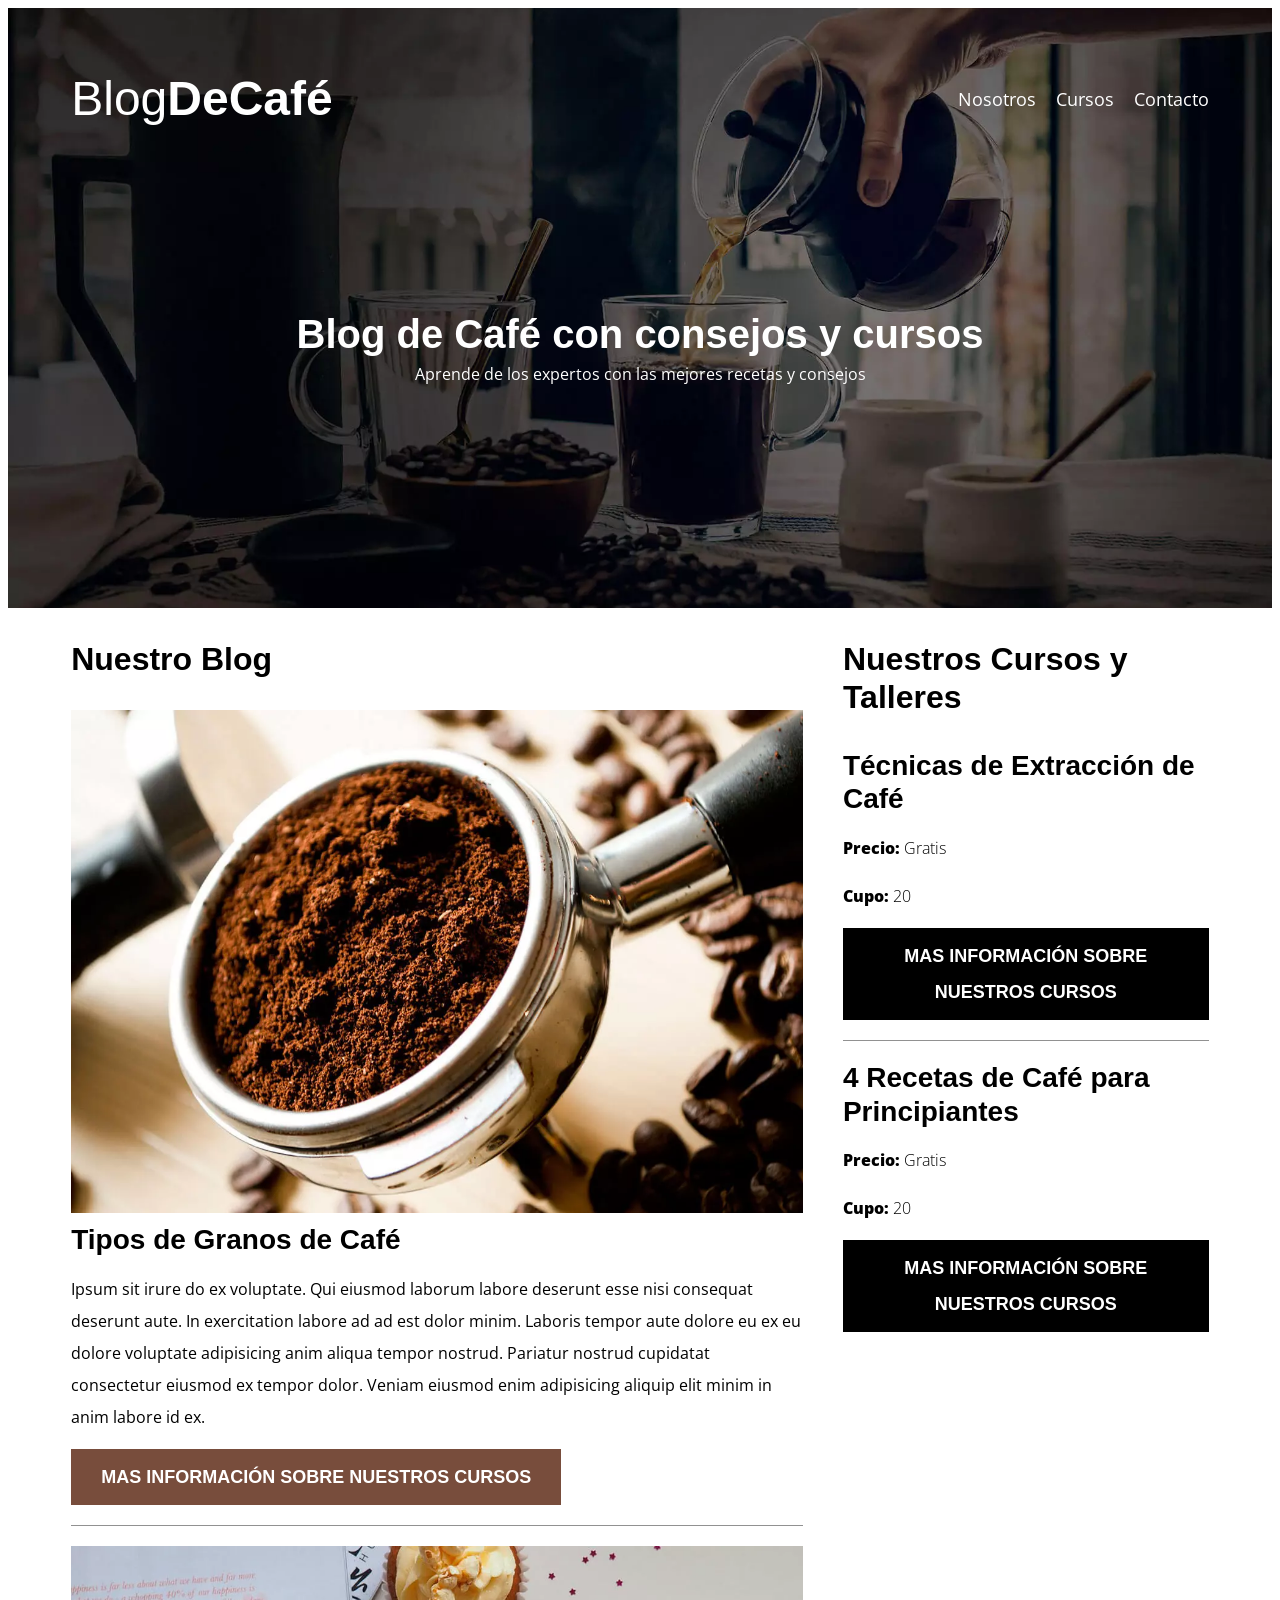
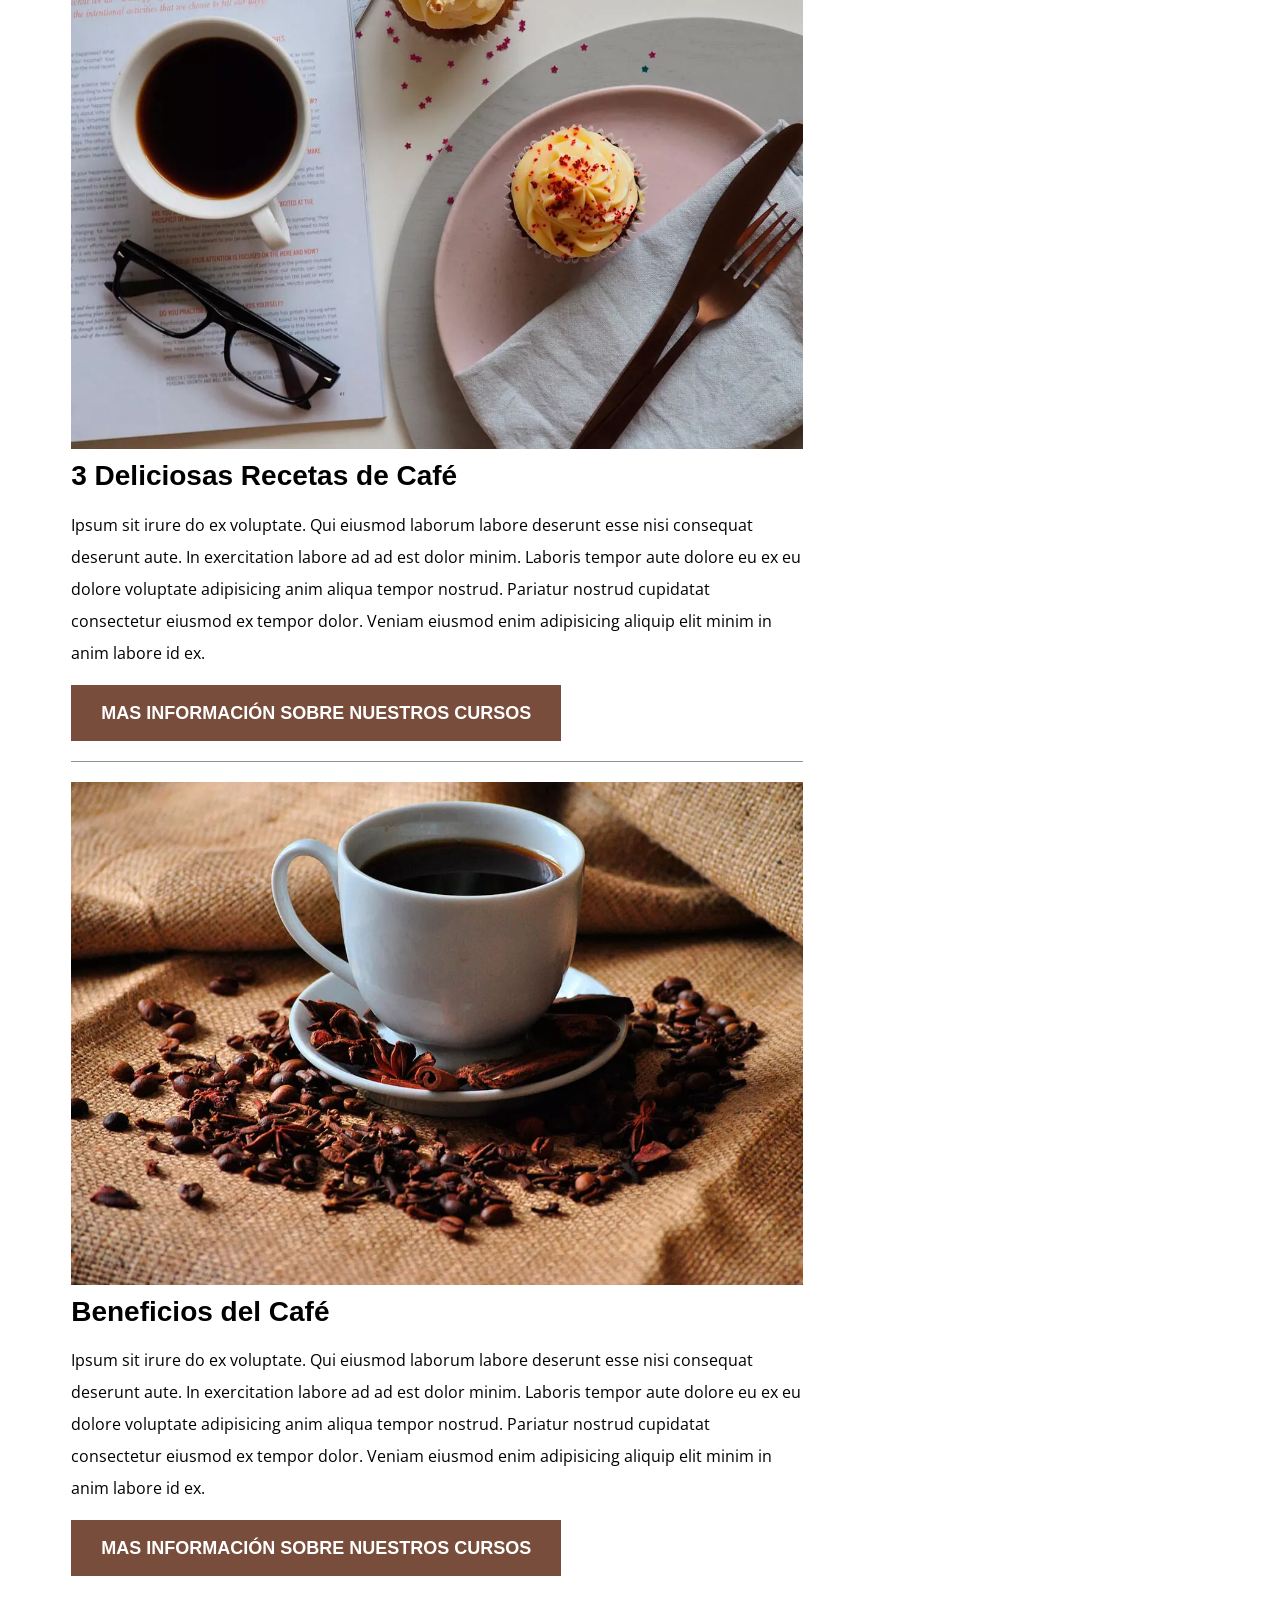
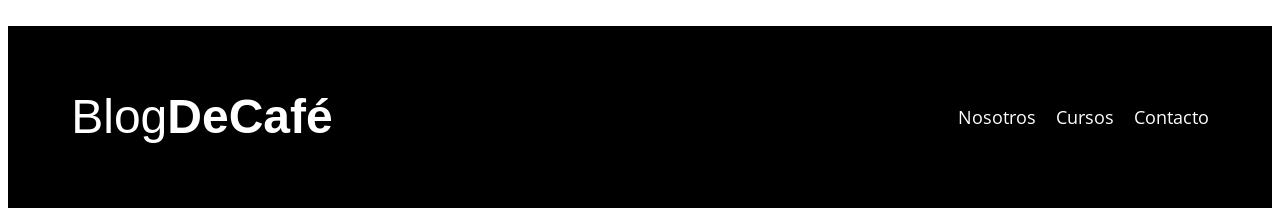
<file: index.html>
<!DOCTYPE html>
<html lang="en">
<head>
    <meta charset="UTF-8">
    <meta name="viewport" content="width=device-width, initial-scale=1.0">
    <meta name="description" content="Página Web de un Blog de Café">
    <link rel="preconnect" href="https://fonts.googleapis.com">
    <link rel="preconnect" href="https://fonts.gstatic.com" crossorigin>
    <link href="https://fonts.googleapis.com/css2?family=Open+Sans:ital,wght@0,300..800;1,300..800&family=Roboto:ital,wght@0,100..900;1,100..900&display=swap" rel="stylesheet">
    <link rel="stylesheet" href="css/style.css">
    <title>BlogDeCafe</title>
</head>
<body>
    <header class="header">
        <div class="contenedor">
            <div class="barra">
                <a class="logo" href="index.html">
                    <h1 class="logo__nombre">Blog<span 
                        class="logo__bold">DeCafé</span></h1>
                </a>
                <nav class="navegacion">
                    <a class="navegacion__enlace" href="nosotros.html">Nosotros</a>
                    <a class="navegacion__enlace" href="cursos.html">Cursos</a>
                    <a class="navegacion__enlace" href="contacto.html">Contacto</a>
                </nav>
            </div>
        </div>
        <div class="header__texto">
            <h2 class="no-margin">Blog de Café con consejos y cursos</h2>
            <p class="no-margin">Aprende de los expertos con las mejores recetas y consejos</p>
        </div>
    </header>
    <div class="contenedor contenido-principal">
        <main class="blog">
            <h3>Nuestro Blog</h3>
            <article class="entrada">
                <div class="entrada__imagen">
                    <picture>
                        <source srcset="img/blog1.webp" type="image/webp" loading="lazy">
                        <img src="img/blog1.jpg" alt="imagen blog" loading="lazy">
                    </picture>    
                </div>
                <div class="entrada__contenido">
                    <h4 class="no-margin">Tipos de Granos de Café</h4>
                    <p>Ipsum sit irure do ex voluptate. Qui eiusmod laborum labore deserunt esse nisi consequat deserunt aute. In exercitation labore ad ad est dolor minim. Laboris tempor aute dolore eu ex eu dolore voluptate adipisicing anim aliqua tempor nostrud. Pariatur nostrud cupidatat consectetur eiusmod ex tempor dolor. Veniam eiusmod enim adipisicing aliquip elit minim in anim labore id ex.
                    </p>
                    <a href="entrada.html" class="boton boton--primario">Mas información sobre nuestros cursos</a>
                </div>
            </article>
            <article class="entrada">
                <div class="entrada__imagen">
                    <picture>
                        <source srcset="img/blog2.webp" type="image/webp" loading="lazy">
                        <img src="img/blog2.jpg" alt="imagen blog" loading="lazy">
                    </picture>   
                </div>
                <div class="entrada__contenido">
                    <h4 class="no-margin">3 Deliciosas Recetas de Café</h4>
                    <p>Ipsum sit irure do ex voluptate. Qui eiusmod laborum labore deserunt esse nisi consequat deserunt aute. In exercitation labore ad ad est dolor minim. Laboris tempor aute dolore eu ex eu dolore voluptate adipisicing anim aliqua tempor nostrud. Pariatur nostrud cupidatat consectetur eiusmod ex tempor dolor. Veniam eiusmod enim adipisicing aliquip elit minim in anim labore id ex.
                    </p>
                    <a href="entrada.html" class="boton boton--primario">Mas información sobre nuestros cursos</a>
                </div>
            </article>
            <article class="entrada">
                <div class="entrada__imagen">
                    <picture>
                        <source srcset="img/blog3.webp" type="image/webp" loading="lazy">
                        <img src="img/blog3.jpg" alt="imagen blog" loading="lazy">
                    </picture>   
                </div>
                <div class="entrada__contenido">
                    <h4 class="no-margin">Beneficios del Café</h4>
                    <p>Ipsum sit irure do ex voluptate. Qui eiusmod laborum labore deserunt esse nisi consequat deserunt aute. In exercitation labore ad ad est dolor minim. Laboris tempor aute dolore eu ex eu dolore voluptate adipisicing anim aliqua tempor nostrud. Pariatur nostrud cupidatat consectetur eiusmod ex tempor dolor. Veniam eiusmod enim adipisicing aliquip elit minim in anim labore id ex.
                    </p>
                    <a href="entrada.html" class="boton boton--primario">Mas información sobre nuestros cursos</a>
                </div>
            </article>
        </main>
        <aside class="sidebar">
            <h3>Nuestros Cursos y Talleres</h3>
            <u class="cursos">
                <li class="widget-curso">
                    <h4 class="no-margin">Técnicas de Extracción de Café</h4>
                    <p class="widget-curso__label">Precio:
                        <span class="widget-curso__info">Gratis</span>
                    </p>
                    <p class="widget-curso__label">Cupo:
                        <span class="widget-curso__info">20</span>
                    </p>
                    <a href="entrada.html" class="boton boton--secundario">Mas información sobre nuestros cursos</a>
                </li>
                <li class="widget-curso">
                    <h4 class="no-margin">4 Recetas de Café para Principiantes</h4>
                    <p class="widget-curso__label">Precio:
                        <span class="widget-curso__info">Gratis</span>
                    </p>
                    <p class="widget-curso__label">Cupo:
                        <span class="widget-curso__info">20</span>
                    </p>
                    <a href="entrada.html" class="boton boton--secundario">Mas información sobre nuestros cursos</a>
                </li>
            </u>
        </aside>
    </div>
    <footer class="footer">
        <div class="contenedor">
            <div class="barra">
                <a class="logo" href="index.html">
                    <h1 class="logo__nombre">Blog<span 
                        class="logo__bold">DeCafé</span></h1>
                </a>
                <nav class="navegacion">
                    <a class="navegacion__enlace" href="nosotros.html">Nosotros</a>
                    <a class="navegacion__enlace" href="cursos.html">Cursos</a>
                    <a class="navegacion__enlace" href="contacto.html">Contacto</a>
                </nav>
            </div>
        </div>
    </footer>

    <script src="js/modernizr.js"></script>

</body>
</html>
</file>
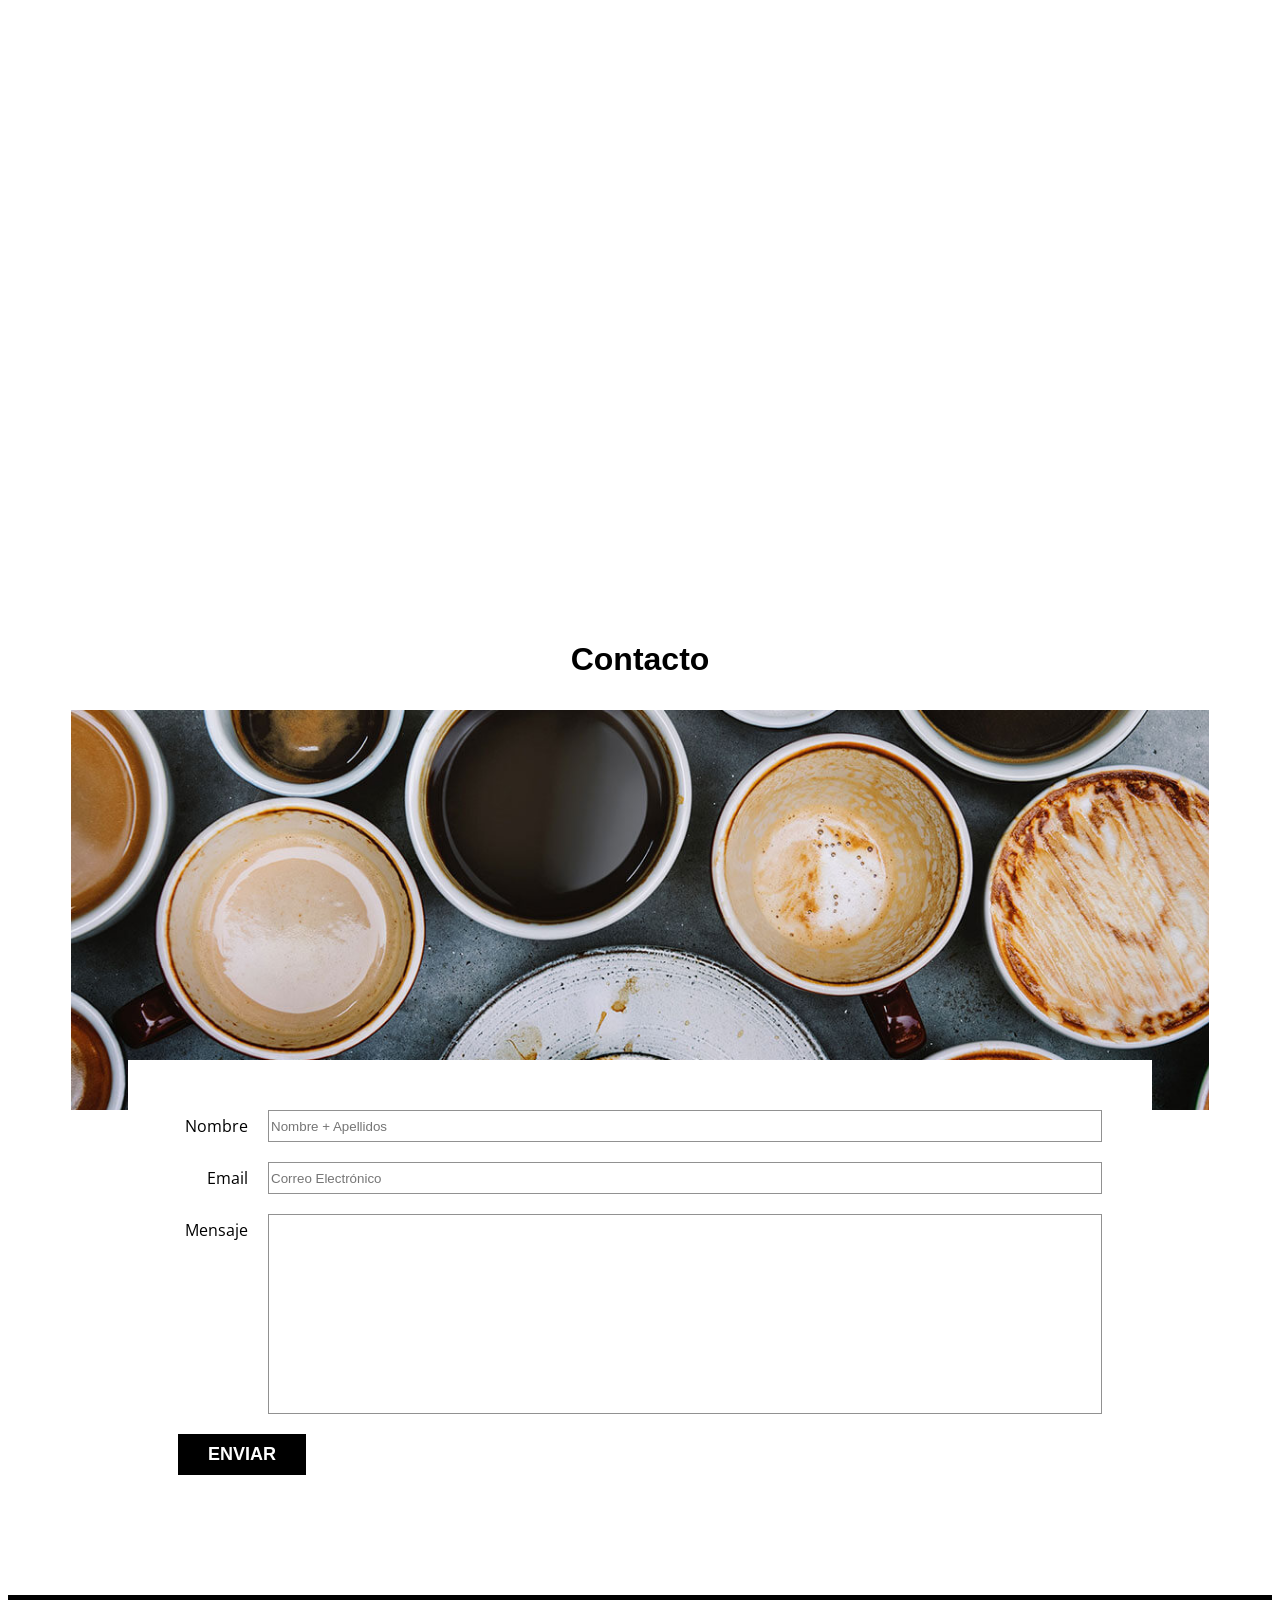
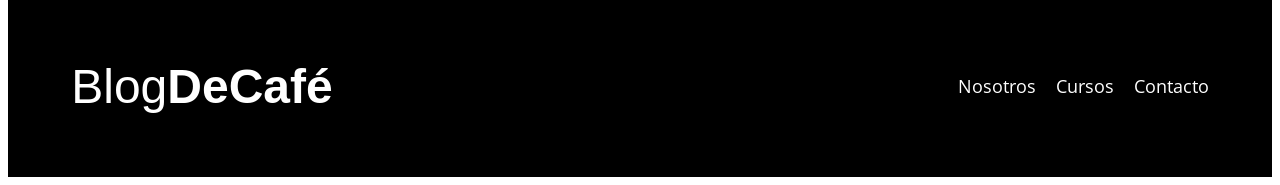
<file: contacto.html>
<!DOCTYPE html>
<html lang="en">
<head>
    <meta charset="UTF-8">
    <meta name="viewport" content="width=device-width, initial-scale=1.0">
    <link rel="preconnect" href="https://fonts.googleapis.com">
    <link rel="preconnect" href="https://fonts.gstatic.com" crossorigin>
    <link href="https://fonts.googleapis.com/css2?family=Open+Sans:ital,wght@0,300..800;1,300..800&family=Roboto:ital,wght@0,100..900;1,100..900&display=swap" rel="stylesheet">
    <link rel="stylesheet" href="css/style.css">
    <title>BlogDeCafe</title>
</head>
<body>
    <header class="header">
        <div class="contenedor">
            <div class="barra">
                <a class="logo" href="index.html">
                    <h1 class="logo__nombre">Blog<span 
                        class="logo__bold">DeCafé</span></h1>
                </a>
                <nav class="navegacion">
                    <a class="navegacion__enlace" href="nosotros.html">Nosotros</a>
                    <a class="navegacion__enlace" href="cursos.html">Cursos</a>
                    <a class="navegacion__enlace" href="contacto.html">Contacto</a>
                </nav>
            </div>
        </div>
        <div class="header__texto">
            <h2 class="no-margin">Blog de Café con consejos y cursos</h2>
            <p class="no-margin">Aprende de los expertos con las mejores recetas y consejos</p>
        </div>
    </header>
    <main class="contenedor">
        <h3 class="centrar-texto">Contacto</h3> 
        <div class="contacto-bg"></div>
        <form class="formulario">
            <div class="campo">
                <label class="campo__label" for="nombre">Nombre</label>
                <input
                    class="campo__field"
                    type="text"
                    placeholder="Nombre + Apellidos"
                    id="nombre"
                >
            </div>
           <div class="campo">
                <label class="campo__label" for="email">Email</label>
                <input
                    class="campo__field"
                    type="email"
                    placeholder="Correo Electrónico"
                    id="email"
                >
            </div>
           <div class="campo">
                <label class="campo__label" for="mensaje">Mensaje</label>
                <input
                    class="campo__field campo__field--textarea"
                    id="mensaje"
                >
            </div>
           <div class="campo">
                <input
                    class="boton boton--secundario"
                    type="submit"
                    value="Enviar"
                >
            </div>                      
        </form>
    </main>    
    <footer class="footer">
        <div class="contenedor">
            <div class="barra">
                <a class="logo" href="index.html">
                    <h1 class="logo__nombre">Blog<span 
                        class="logo__bold">DeCafé</span></h1>
                </a>
                <nav class="navegacion">
                    <a class="navegacion__enlace" href="nosotros.html">Nosotros</a>
                    <a class="navegacion__enlace" href="cursos.html">Cursos</a>
                    <a class="navegacion__enlace" href="contacto.html">Contacto</a>
                </nav>
            </div>
        </div>
    </footer>
</body>
</html>
</file>
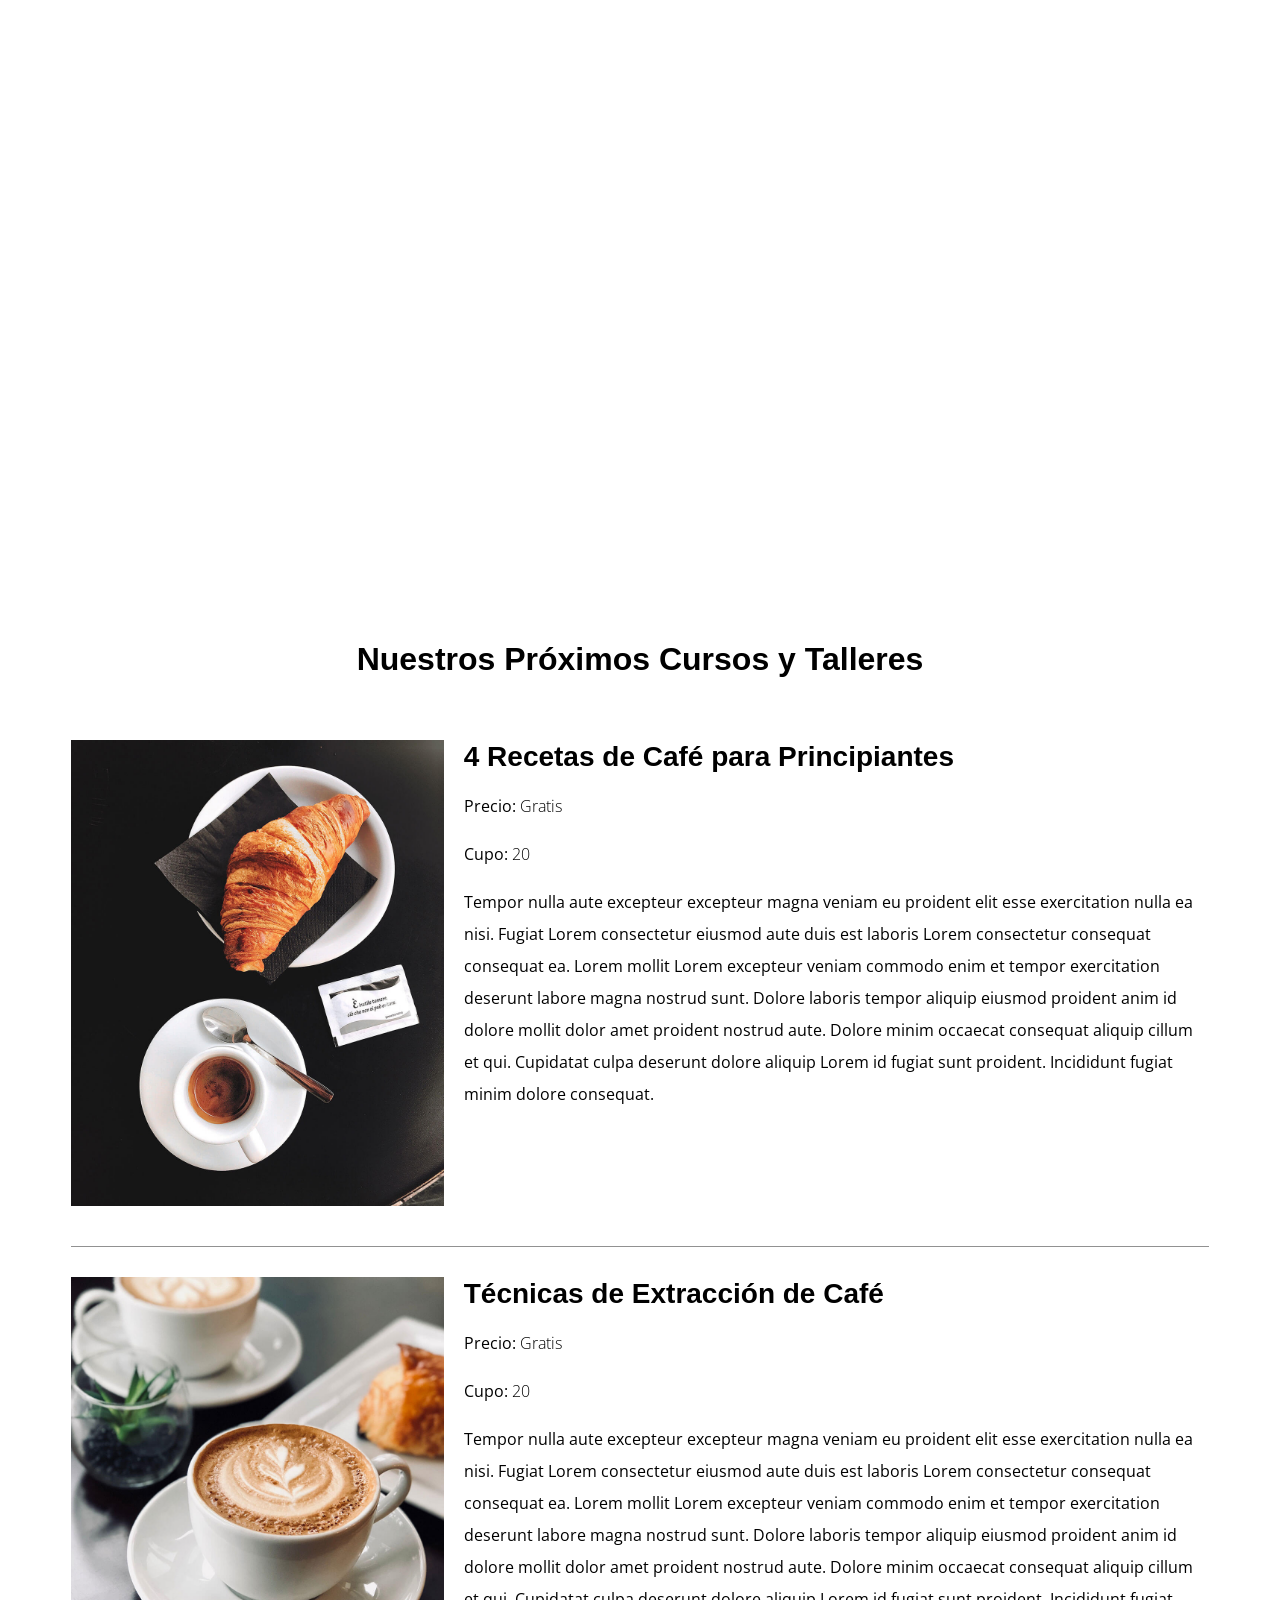
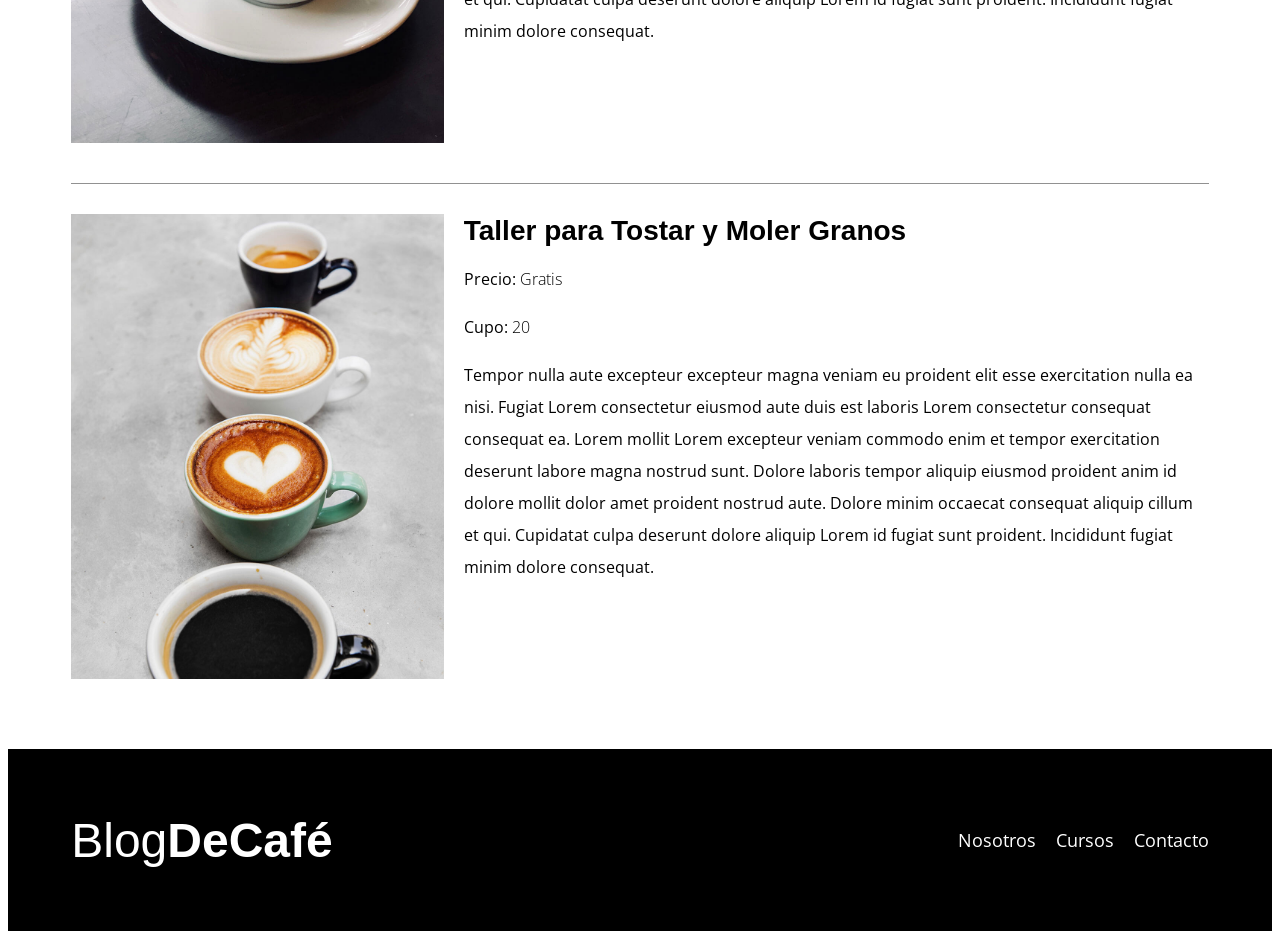
<file: cursos.html>
<!DOCTYPE html>
<html lang="en">
<head>
    <meta charset="UTF-8">
    <meta name="viewport" content="width=device-width, initial-scale=1.0">
    <link rel="preconnect" href="https://fonts.googleapis.com">
    <link rel="preconnect" href="https://fonts.gstatic.com" crossorigin>
    <link href="https://fonts.googleapis.com/css2?family=Open+Sans:ital,wght@0,300..800;1,300..800&family=Roboto:ital,wght@0,100..900;1,100..900&display=swap" rel="stylesheet">
    <link rel="stylesheet" href="css/style.css">
    <title>BlogDeCafe</title>
</head>
<body>
    <header class="header">
        <div class="contenedor">
            <div class="barra">
                <a class="logo" href="index.html">
                    <h1 class="logo__nombre">Blog<span 
                        class="logo__bold">DeCafé</span></h1>
                </a>
                <nav class="navegacion">
                    <a class="navegacion__enlace" href="nosotros.html">Nosotros</a>
                    <a class="navegacion__enlace" href="cursos.html">Cursos</a>
                    <a class="navegacion__enlace" href="contacto.html">Contacto</a>
                </nav>
            </div>
        </div>
        <div class="header__texto">
            <h2 class="no-margin">Blog de Café con consejos y cursos</h2>
            <p class="no-margin">Aprende de los expertos con las mejores recetas y consejos</p>
        </div>
    </header>
    <main class="contenedor">
        <h3 class="centrar-texto">Nuestros Próximos Cursos y Talleres</h3> 
        <div class="curso">
            <div class="curso__imagen">
                <img src="img/curso1.jpg" alt="imagen del curso">
            </div>

            <div class="curso__contenido">
                <h4 class="no-margin">4 Recetas de Café para Principiantes</h4>
                <p class="curso__label">Precio:
                    <span class="widget-curso__info">Gratis</span>
                </p>
                <p class="curso__label">Cupo:
                    <span class="widget-curso__info">20</span>
                </p>
                <p class="curso__descripcion">
                    Tempor nulla aute excepteur excepteur magna veniam eu proident elit esse exercitation nulla ea nisi. Fugiat Lorem consectetur eiusmod aute duis est laboris Lorem consectetur consequat consequat ea. Lorem mollit Lorem excepteur veniam commodo enim et tempor exercitation deserunt labore magna nostrud sunt. Dolore laboris tempor aliquip eiusmod proident anim id dolore mollit dolor amet proident nostrud aute. Dolore minim occaecat consequat aliquip cillum et qui. Cupidatat culpa deserunt dolore aliquip Lorem id fugiat sunt proident. Incididunt fugiat minim dolore consequat.
                </p>
            </div>
            <!-- <div>
                <img src="img/curso1.jpg" alt="imagen del curso">
            </div>
            <h4 class="no-margin">4 Recetas de Café para Principiantes</h4>
            <p class="curso__label">Precio:
                <span class="widget-curso__info">Gratis</span>
            </p>
            <p class="curso__label">Cupo:
                <span class="widget-curso__info">20</span>
            </p>
            <p class="curso__descripcion">
                Tempor nulla aute excepteur excepteur magna veniam eu proident elit esse exercitation nulla ea nisi. Fugiat Lorem consectetur eiusmod aute duis est laboris Lorem consectetur consequat consequat ea. Lorem mollit Lorem excepteur veniam commodo enim et tempor exercitation deserunt labore magna nostrud sunt. Dolore laboris tempor aliquip eiusmod proident anim id dolore mollit dolor amet proident nostrud aute. Dolore minim occaecat consequat aliquip cillum et qui. Cupidatat culpa deserunt dolore aliquip Lorem id fugiat sunt proident. Incididunt fugiat minim dolore consequat.
            </p> -->
        </div>
        <div class="curso">
            <div class="curso__imagen">
                <img src="img/curso2.jpg" alt="imagen del curso">
            </div>
            <div class="curso__contenido">
                <h4 class="no-margin">Técnicas de Extracción de Café</h4>
                <p class="curso__label">Precio:
                    <span class="widget-curso__info">Gratis</span>
                </p>
                <p class="curso__label">Cupo:
                    <span class="widget-curso__info">20</span>
                </p>
                <p class="curso__descripcion">
                    Tempor nulla aute excepteur excepteur magna veniam eu proident elit esse exercitation nulla ea nisi. Fugiat Lorem consectetur eiusmod aute duis est laboris Lorem consectetur consequat consequat ea. Lorem mollit Lorem excepteur veniam commodo enim et tempor exercitation deserunt labore magna nostrud sunt. Dolore laboris tempor aliquip eiusmod proident anim id dolore mollit dolor amet proident nostrud aute. Dolore minim occaecat consequat aliquip cillum et qui. Cupidatat culpa deserunt dolore aliquip Lorem id fugiat sunt proident. Incididunt fugiat minim dolore consequat.
                </p>
            </div>
        </div>
        <div class="curso">
            <div class="curso__imagen">
                <img src="img/curso3.jpg" alt="imagen del curso">
            </div>
            <div class="curso__contenido">
                <h4 class="no-margin">Taller para Tostar y Moler Granos</h4>
                <p class="curso__label">Precio:
                    <span class="widget-curso__info">Gratis</span>
                </p>
                <p class="curso__label">Cupo:
                    <span class="widget-curso__info">20</span>
                </p>
                <p class="curso__descripcion">
                    Tempor nulla aute excepteur excepteur magna veniam eu proident elit esse exercitation nulla ea nisi. Fugiat Lorem consectetur eiusmod aute duis est laboris Lorem consectetur consequat consequat ea. Lorem mollit Lorem excepteur veniam commodo enim et tempor exercitation deserunt labore magna nostrud sunt. Dolore laboris tempor aliquip eiusmod proident anim id dolore mollit dolor amet proident nostrud aute. Dolore minim occaecat consequat aliquip cillum et qui. Cupidatat culpa deserunt dolore aliquip Lorem id fugiat sunt proident. Incididunt fugiat minim dolore consequat.
                </p>
            </div> 
        </div>
    </main>    
    <footer class="footer">
        <div class="contenedor">
            <div class="barra">
                <a class="logo" href="index.html">
                    <h1 class="logo__nombre">Blog<span 
                        class="logo__bold">DeCafé</span></h1>
                </a>
                <nav class="navegacion">
                    <a class="navegacion__enlace" href="nosotros.html">Nosotros</a>
                    <a class="navegacion__enlace" href="cursos.html">Cursos</a>
                    <a class="navegacion__enlace" href="contacto.html">Contacto</a>
                </nav>
            </div>
        </div>
    </footer>
</body>
</html>
</file>
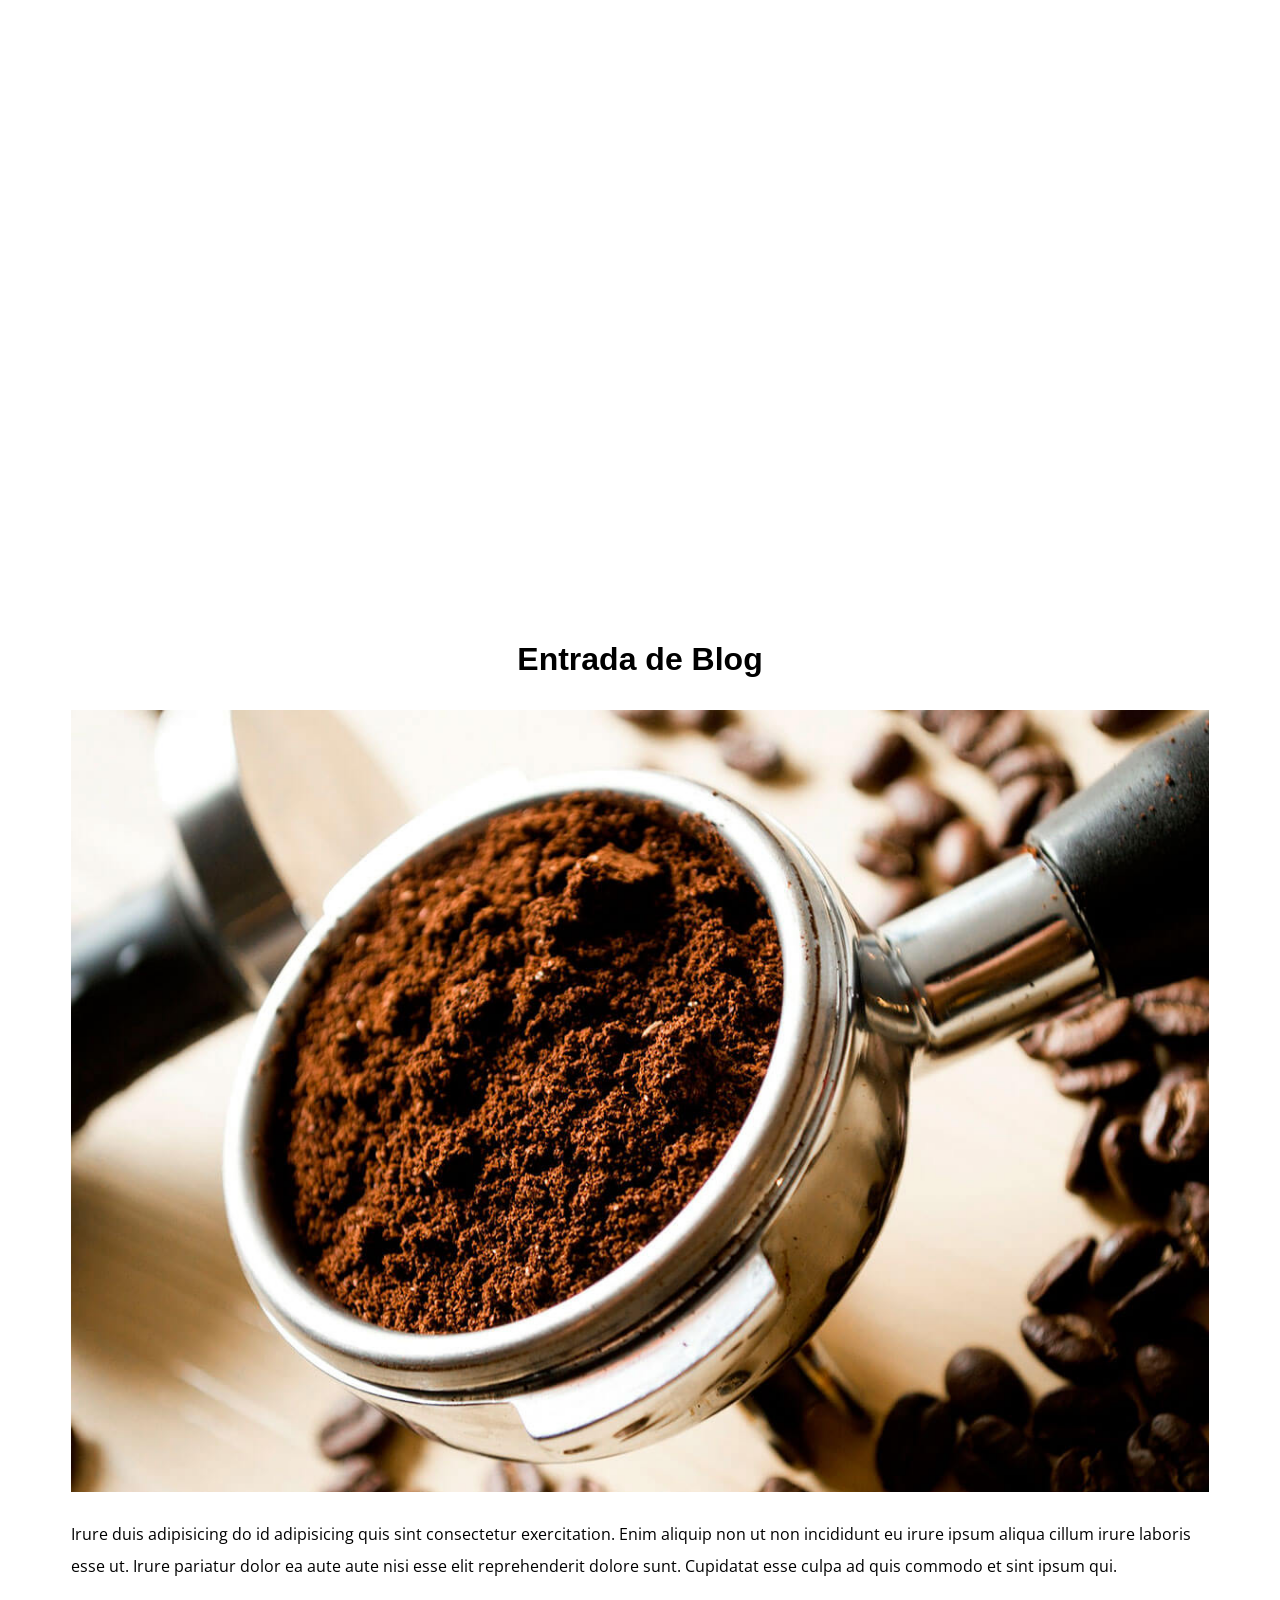
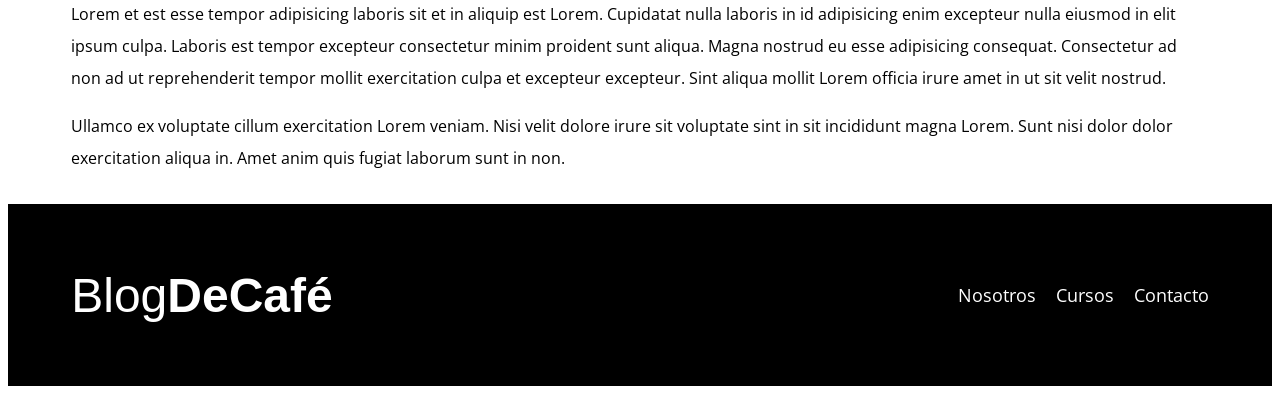
<file: entrada.html>
<!DOCTYPE html>
<html lang="en">
<head>
    <meta charset="UTF-8">
    <meta name="viewport" content="width=device-width, initial-scale=1.0">
    <link rel="preconnect" href="https://fonts.googleapis.com">
    <link rel="preconnect" href="https://fonts.gstatic.com" crossorigin>
    <link href="https://fonts.googleapis.com/css2?family=Open+Sans:ital,wght@0,300..800;1,300..800&family=Roboto:ital,wght@0,100..900;1,100..900&display=swap" rel="stylesheet">
    <link rel="stylesheet" href="css/style.css">
    <title>BlogDeCafe</title>
</head>
<body>
    <header class="header">
        <div class="contenedor">
            <div class="barra">
                <a class="logo" href="index.html">
                    <h1 class="logo__nombre">Blog<span 
                        class="logo__bold">DeCafé</span></h1>
                </a>
                <nav class="navegacion">
                    <a class="navegacion__enlace" href="nosotros.html">Nosotros</a>
                    <a class="navegacion__enlace" href="cursos.html">Cursos</a>
                    <a class="navegacion__enlace" href="contacto.html">Contacto</a>
                </nav>
            </div>
        </div>
        <div class="header__texto">
            <h2 class="no-margin">Blog de Café con consejos y cursos</h2>
            <p class="no-margin">Aprende de los expertos con las mejores recetas y consejos</p>
        </div>
    </header>
    <main class="contenedor">
        <h3 class="centrar-texto">Entrada de Blog</h3> 
        <div class="entrada-blog">
            <div class="entrada-blog__imagen">
                <img src="img/blog1.jpg" alt="imagen blog">
            </div>
            <div class="entrada-blog__texto">
                <p>
                    Irure duis adipisicing do id adipisicing quis sint consectetur exercitation. Enim aliquip non ut non incididunt eu irure ipsum aliqua cillum irure laboris esse ut. Irure pariatur dolor ea aute aute nisi esse elit reprehenderit dolore sunt. Cupidatat esse culpa ad quis commodo et sint ipsum qui.
                </p>
                <p>
                    Lorem et est esse tempor adipisicing laboris sit et in aliquip est Lorem. Cupidatat nulla laboris in id adipisicing enim excepteur nulla eiusmod in elit ipsum culpa. Laboris est tempor excepteur consectetur minim proident sunt aliqua. Magna nostrud eu esse adipisicing consequat. Consectetur ad non ad ut reprehenderit tempor mollit exercitation culpa et excepteur excepteur. Sint aliqua mollit Lorem officia irure amet in ut sit velit nostrud.
                </p>
                <p>
                    Ullamco ex voluptate cillum exercitation Lorem veniam. Nisi velit dolore irure sit voluptate sint in sit incididunt magna Lorem. Sunt nisi dolor dolor exercitation aliqua in. Amet anim quis fugiat laborum sunt in non.
                </p>
            </div>
        </div>
    </main>    
    <footer class="footer">
        <div class="contenedor">
            <div class="barra">
                <a class="logo" href="index.html">
                    <h1 class="logo__nombre">Blog<span 
                        class="logo__bold">DeCafé</span></h1>
                </a>
                <nav class="navegacion">
                    <a class="navegacion__enlace" href="nosotros.html">Nosotros</a>
                    <a class="navegacion__enlace" href="cursos.html">Cursos</a>
                    <a class="navegacion__enlace" href="contacto.html">Contacto</a>
                </nav>
            </div>
        </div>
    </footer>
</body>
</html>
</file>
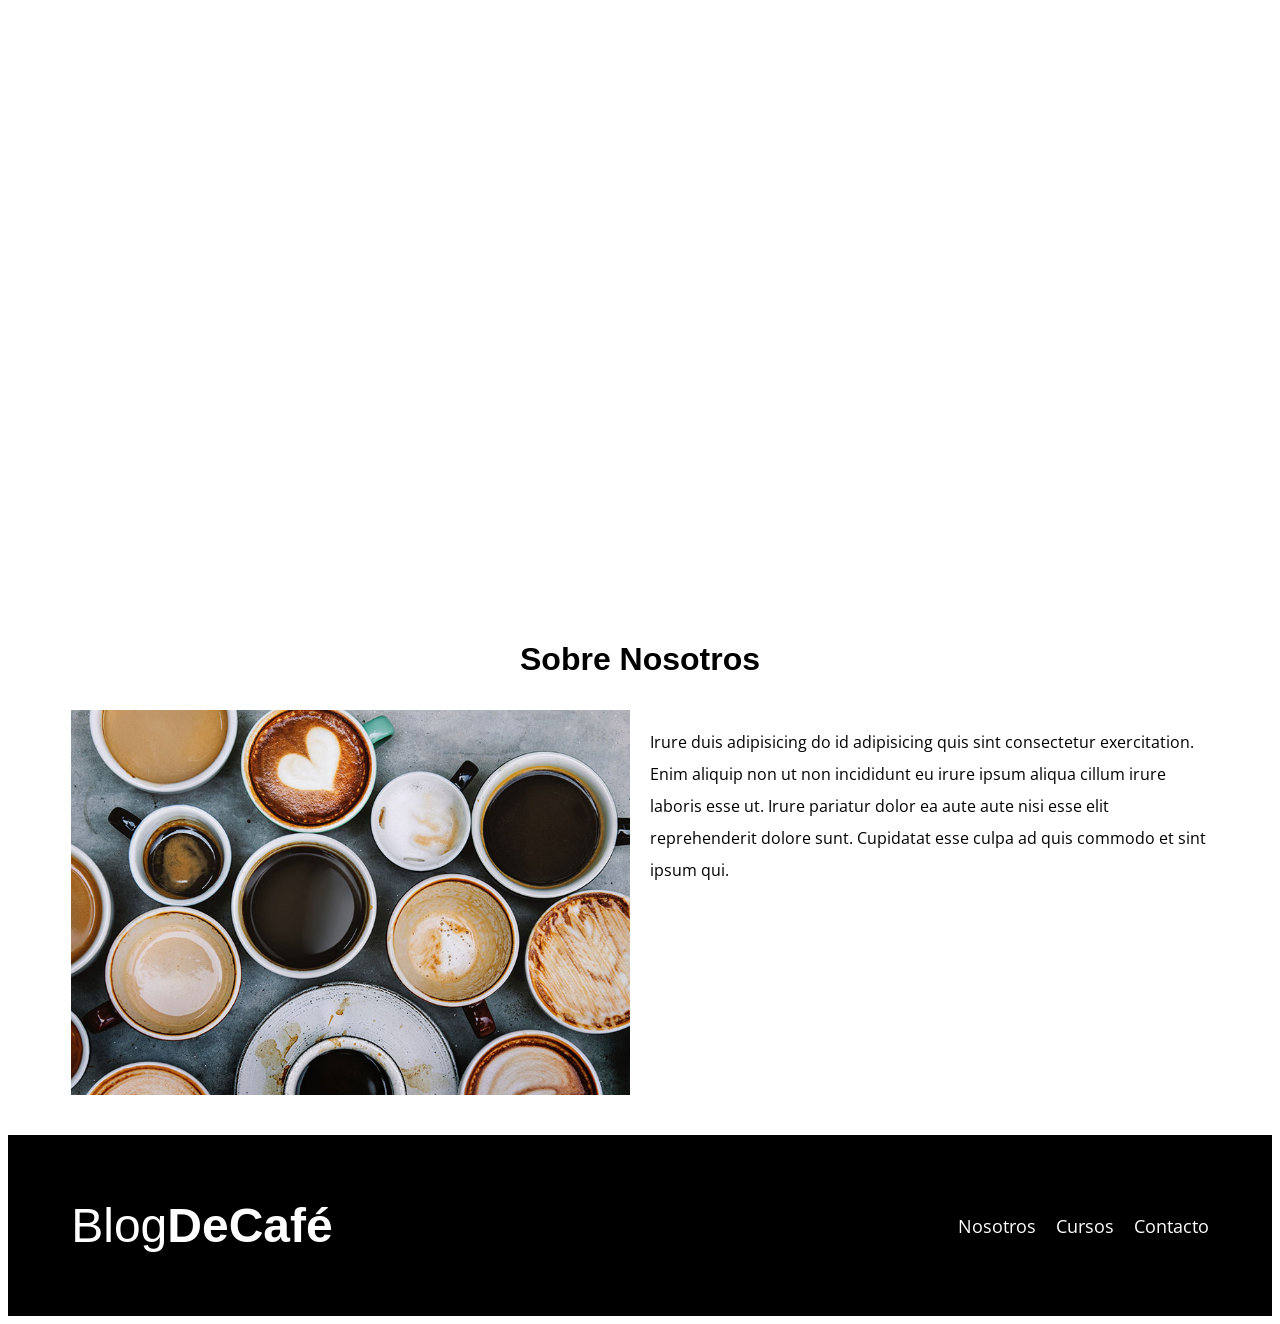
<file: nosotros.html>
<!DOCTYPE html>
<html lang="en">
<head>
    <meta charset="UTF-8">
    <meta name="viewport" content="width=device-width, initial-scale=1.0">
    <link rel="preconnect" href="https://fonts.googleapis.com">
    <link rel="preconnect" href="https://fonts.gstatic.com" crossorigin>
    <link href="https://fonts.googleapis.com/css2?family=Open+Sans:ital,wght@0,300..800;1,300..800&family=Roboto:ital,wght@0,100..900;1,100..900&display=swap" rel="stylesheet">
    <link rel="stylesheet" href="css/style.css">
    <title>BlogDeCafe</title>
</head>
<body>
    <header class="header">
        <div class="contenedor">
            <div class="barra">
                <a class="logo" href="index.html">
                    <h1 class="logo__nombre">Blog<span 
                        class="logo__bold">DeCafé</span></h1>
                </a>
                <nav class="navegacion">
                    <a class="navegacion__enlace" href="nosotros.html">Nosotros</a>
                    <a class="navegacion__enlace" href="cursos.html">Cursos</a>
                    <a class="navegacion__enlace" href="contacto.html">Contacto</a>
                </nav>
            </div>
        </div>
        <div class="header__texto">
            <h2 class="no-margin">Blog de Café con consejos y cursos</h2>
            <p class="no-margin">Aprende de los expertos con las mejores recetas y consejos</p>
        </div>
    </header>
    <main class="contenedor">
        <h3 class="centrar-texto">Sobre Nosotros</h3> 
        <div class="sobre-nosotros">
            <div class="sobre-nosotros__imagen">
                <img src="img/nosotros.jpg" alt="imagen nosotros">
            </div>
            <div class="sobre-nosotros__texto">
                <p>Irure duis adipisicing do id adipisicing quis sint consectetur exercitation. Enim aliquip non ut non incididunt eu irure ipsum aliqua cillum irure laboris esse ut. Irure pariatur dolor ea aute aute nisi esse elit reprehenderit dolore sunt. Cupidatat esse culpa ad quis commodo et sint ipsum qui.
                </p>
            </div>
        </div>
    </main>    
    <footer class="footer">
        <div class="contenedor">
            <div class="barra">
                <a class="logo" href="index.html">
                    <h1 class="logo__nombre">Blog<span 
                        class="logo__bold">DeCafé</span></h1>
                </a>
                <nav class="navegacion">
                    <a class="navegacion__enlace" href="nosotros.html">Nosotros</a>
                    <a class="navegacion__enlace" href="cursos.html">Cursos</a>
                    <a class="navegacion__enlace" href="contacto.html">Contacto</a>
                </nav>
            </div>
        </div>
    </footer>
</body>
</html>
</file>
<file: css/style.css>
:root{
    --fuenteHeading: 'PT Sans', sans-serif;
    --fuenteParrafos: 'Open Sans', sans-serif;

    --blanco: #ffffff;
    --negro: #000000;
    --primario: #784d3c;
    --gris: #919191;
}

html{
    box-sizing: border-box;
    font-size: 62.5%; 
}

*, *:before, *:after{
    box-sizing: inherit;
}

body{
    font-family: var(--fuenteParrafos);
    font-size: 1.6rem;
    line-height: 2;
}

/** GLOBALES**/
.contenedor{
    max-width: 120rem;
    width: 90%;
    margin: 0 auto;
}

a{
    text-decoration: none;
}

h1, h2, h3, h4 {
    font-family: var(--fuenteHeading);
    line-height: 1.2;
}

h1{
    font-size: 4.8rem;
}

h2{
    font-size: 4rem;
}

h3{
    font-size: 3.2rem;
}

h4{
    font-size: 2.8rem;
}

img{
    max-width: 100%;
}

/** UILIDADES **/
.no-margin{
    margin: 0;
}

.no-padding{
    padding: 0;
}

.centrar-texto{
    text-align: center;
}

/** HEADER **/
.webp .header{
    background-image: url(../img/banner.webp);
}

.no-webp header{
    background-image: url(../img/banner.jpg);
}

.header{
    height: 60rem;
    background-size: cover;
    background-repeat: no-repeat;
    background-position: center center;
}

.header__texto{
    color: var(--blanco);
    text-align: center;
    margin-top: 5rem;
}

@media(min-width: 768px){
    .header__texto{
        margin-top: 15rem;
    }

    .barra{
        display: flex;
        justify-content: space-between;
        align-items: center;
    }
}

.logo{
    color: var(--blanco);
}

.logo__nombre{
    font-weight: 300;
}

.logo__bold{
    font-weight: 700;
}

@media(min-width:768px){
    .navegacion{
        display: flex;
        gap: 2rem;
    }
}

.navegacion__enlace{
    display: block;
    text-align: center;
    font-size: 1.8rem;
    color: var(--blanco);
}

@media(min-width:768px){
    .contenido-principal{
        display: grid;
        grid-template-columns: 2fr 1fr;
        column-gap: 4rem;
    }
}

.entrada{
    border-bottom: 1px solid var(--gris);
    margin-bottom: 2rem;
}

.entrada:last-of-type{
    border: none;
    margin: 0;
}
.boton{
    display: block;
    font-family: var(--fuenteHeading);
    color: var(--blanco);
    text-align: center;
    padding: 1rem 3rem;
    font-size: 1.8rem;
    text-transform: uppercase;
    font-weight: 700;
    margin-bottom: 2rem;
    border: none;
}

.boton:hover{
    cursor: pointer;
}

@media(min-width:768px){
    .boton{
        display: inline-block;
    }
}

.boton--primario{
    background-color: var(--primario);
}

.boton--secundario{
    background-color: var(--negro);
}

.cursos{
    list-style: none;
}

.widget-curso{
    display:inline-block;
    border-bottom: 1px solid var(--gris);
    margin-bottom: 2rem;
}

.widget-curso:last-of-type{
    border: none;
    margin-bottom: 0;
}

.widget-curso__label{
    font-weight: 800;
}

.widget-curso__info{
    font-weight: 300;
}

.footer{
    background-color: var(--negro);
    padding-bottom: 3rem;
    margin-top: 3rem;
}

.barra{
    padding-top: 3rem;
}

/** Nosotros **/
@media(min-width:768px){
    .sobre-nosotros{
        display: flex;
        gap: 2rem;
    }
    .sobre-nosotros__imagen,
    .sobre-nosotros__texto{
        flex-basis: 50%;
    }
}

/** Curso **/
.curso{
    padding: 3rem 0;
    border-bottom: 1px solid var(--gris);
}

.curso:last-of-type{
    border-bottom: none;
}

@media(min-width:768px){
    .curso{
        display: grid;
        grid-template-columns: 1fr 2fr;
        column-gap: 2rem;
    }
    /* .curso{
        display: flex;
        gap: 2rem;
    }
    .curso__label,
    .curso__descripcion{
        flex-basis: 10%;
    } */
}

/**Contacto**/
.contacto-bg{
    background-image: url(../img/contacto.jpg);
    height: 40rem;
    background-size: cover;
    background-repeat: no-repeat;
}

.formulario{
    background-color: var(--blanco);
    margin: -5rem auto 0 auto;
    width: 90%;
    padding: 5rem;
}

.campo{
    display: flex;
    margin-bottom: 2rem;
}

.campo__label{
    flex: 0 0 9rem;
    text-align: right;
    padding-right: 2rem;
}

.campo__field{
    flex: 1;
    border: 1px solid var(--gris);
}

.campo__field--textarea{
    height: 20rem;
}
</file>
